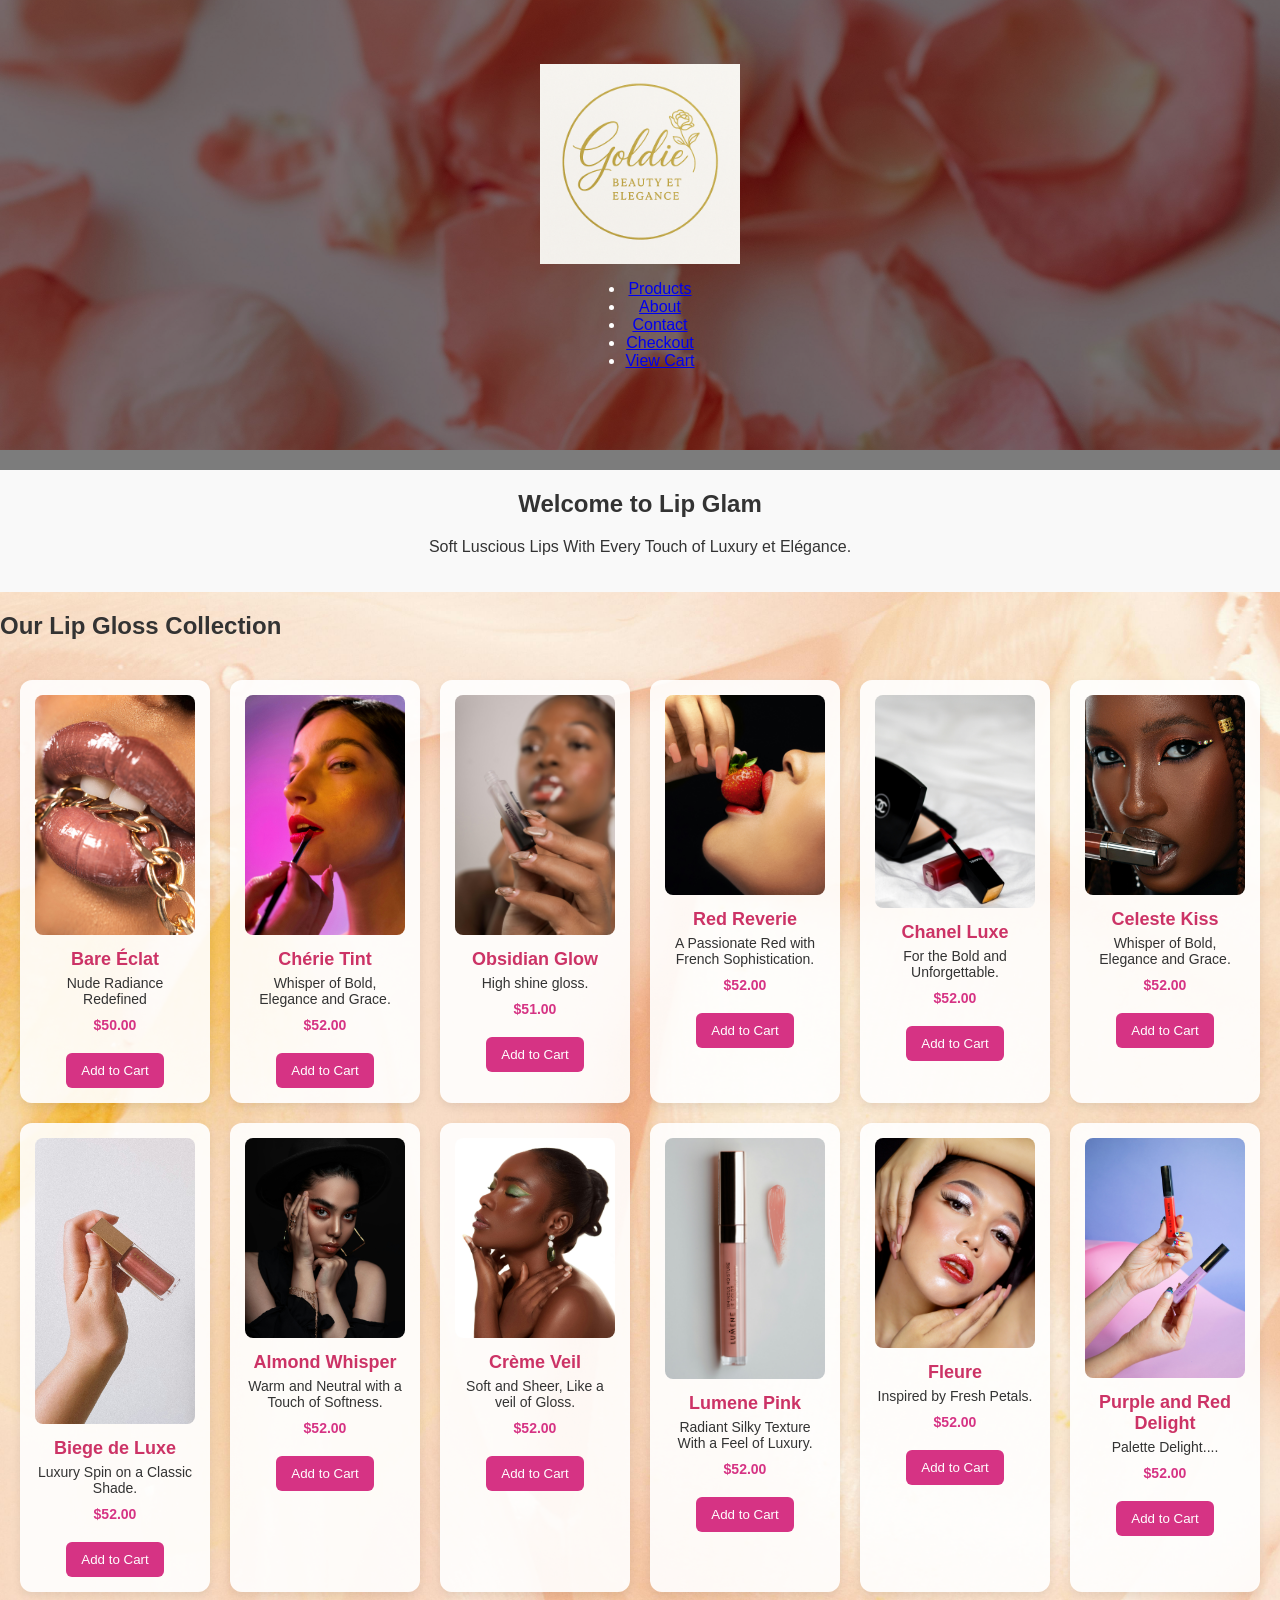
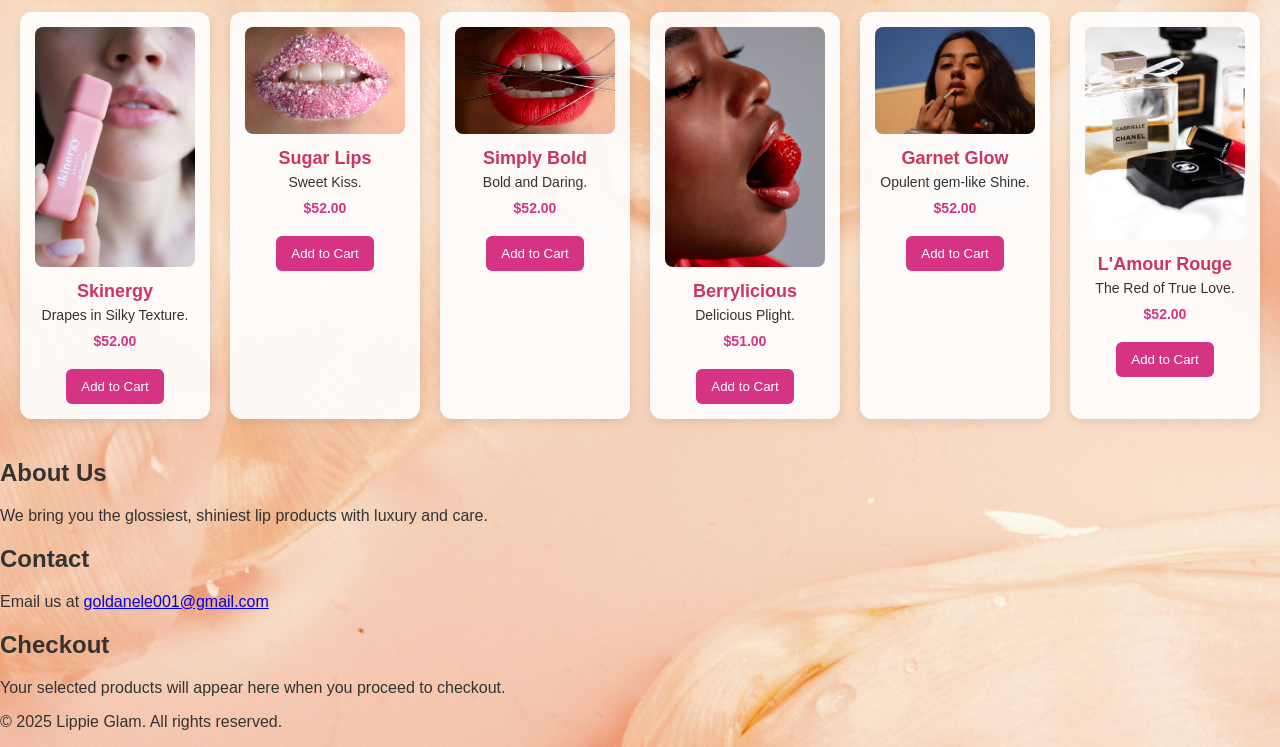
<file: index.html>
<!DOCTYPE html>
<html lang="en">
<head>
  <meta charset="UTF-8" />
  <meta name="viewport" content="width=device-width, initial-scale=1.0"/>
  <title>LipGloss Glam</title>
  <link rel="stylesheet" href="style.css" />
</head>
<body>

  <header class="main-header">
    <div class="overlay">
    <img src="images/logo.png" alt="Lip Gloss Logo" class="logo" style="width: 200px; height: auto;">
    <nav>
      <ul>
        <li><a href="#products">Products</a></li>
        <li><a href="#about">About</a></li>
        <li><a href="#contact">Contact</a></li>
        <li><a href="checkout.html">Checkout</a></li>
        <li><a href="cart.html">View Cart</a></li>
      </ul>
    </nav>
    </div>
  </header>

  <section class="hero">
    <h1>Welcome to Lip Glam</h1>
    <p>Soft Luscious Lips With Every Touch of Luxury et Elégance.</p>
  </section>

  <section id="products" class="product-section">
    <h2>Our Lip Gloss Collection</h2>
    <div class="product-grid">
      <!-- Products will be added here with JavaScript -->
    </div>
  </section>



<!-- ABOUT -->
<section id="about">
  <h2>About Us</h2>
  <p>We bring you the glossiest, shiniest lip products with luxury and care.</p>
</section>

<!-- CONTACT -->
<section id="contact">
  <h2>Contact</h2>
  <p>Email us at <a href="mailto:goldanele001@gmail.com">goldanele001@gmail.com</a></p>
</section>

<!-- CHECKOUT -->
<section id="checkout">
  <h2>Checkout</h2>
  <p>Your selected products will appear here when you proceed to checkout.</p>
</section>

  <footer>
    <p>&copy; 2025 Lippie Glam. All rights reserved.</p>
  </footer>

  <script src="script.js"></script>
</body>
</html>
</file>
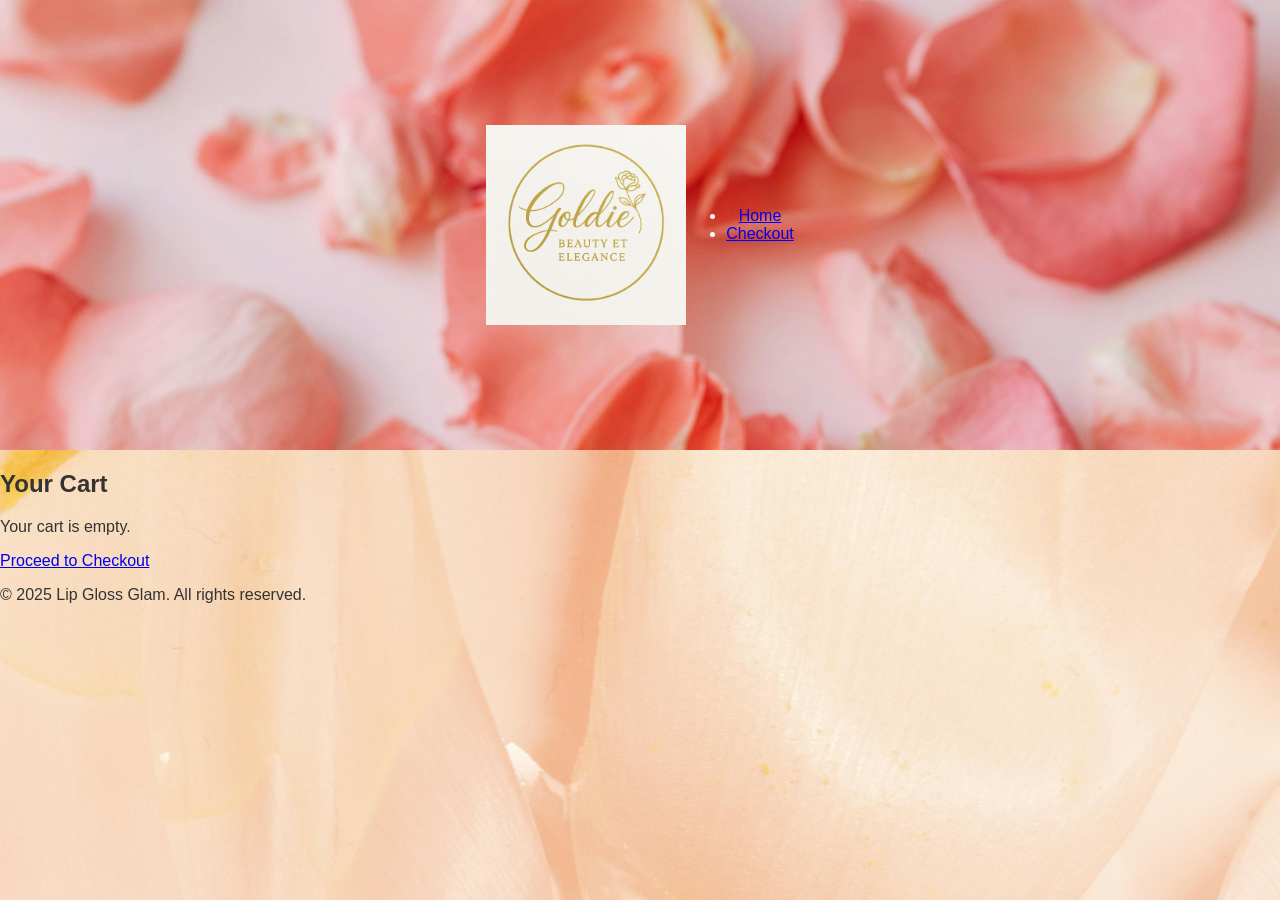
<file: cart.html>
<!DOCTYPE html>
<html lang="en">
<head>
  <meta charset="UTF-8">
  <meta name="viewport" content="width=device-width, initial-scale=1.0">
  <title>Your Cart - Lip Gloss Glam</title>
  <link rel="stylesheet" href="style.css">
</head>
<body>

  <header class="main-header">
    <img src="images/logo.png" alt="Lip Gloss Logo" class="logo" style="width: 200px;">
    <nav>
      <ul>
        <li><a href="index.html">Home</a></li>
        <li><a href="checkout.html">Checkout</a></li>
      </ul>
    </nav>
  </header>

  <section id="cart-page">
    <h2>Your Cart</h2>
    <div id="cart-items"></div>
    <p id="cart-total"></p>
    <a href="checkout.html" class="checkout-button">Proceed to Checkout</a>
  </section>

  <footer>
    <p>&copy; 2025 Lip Gloss Glam. All rights reserved.</p>
  </footer>

  <script src="cart.js"></script>
</body>
</html>
</file>
<file: style.css>
/* GLOBAL STYLES */
body {
  margin: 0;
  font-family: 'Segoe UI', Tahoma, Geneva, Verdana, sans-serif;
  background-image: url('images/pinkbg.jpg');
  background-size: cover;
  background-position: center center;
  background-repeat: no-repeat;
  min-height: 100vh;
  color: #333;
}

.main-header {
  position: relative;
  background: url('images/petal.bg.jpg') center/cover no-repeat;
  color: white;
  height: 50vh; /* Adjusted height for smaller hero section */
  display: flex;
  align-items: center;
  justify-content: center;
  text-align: center;
}

.main-header .overlay {
  background-color: rgba(0, 0, 0, 0.5); /* dark overlay */
  width: 100%;
  height: 100%;
  padding: 20px;
  display: flex;
  flex-direction: column;
  align-items: center;
  justify-content: center;
}

.logo {
  width: 150px; /* Adjusted logo size */
  height: auto;
}

.hero {
  padding: 20px;
  text-align: center;
  background-color: #f9f9f9;
}

/* LOGO */
.logo {
  width: 90px;
  height: auto;
  transition: transform 0.3s ease;
}

.logo:hover {
  transform: scale(1.1);
}

/* NAVBAR */
.navbar {
  display: flex;
  gap: 20px;
  flex-wrap: wrap;
  justify-content: center;
  margin-top: 20px;
}

.navbar a {
  color: #ffc0cb;
  padding: 8px 12px;
  border-radius: 20px;
  text-decoration: none;
  font-weight: bold;
  font-size: 16px;
  transition: background 0.3s ease;
}

.navbar a:hover {
  background: #ff69b4;
  color: white;
}

/* HEADER TEXT */
.header-text {
  animation: fadeInUp 1s ease forwards;
}

.header-text h1 {
  font-size: 2.5rem;
  color: #fff;
  margin-bottom: 10px;
}

.header-text p {
  font-size: 1.1rem;
  color: #f8d7e5;
}

/* ANIMATIONS */
@keyframes fadeInUp {
  0% {
    opacity: 0;
    transform: translateY(30px);
  }
  100% {
    opacity: 1;
    transform: translateY(0);
  }
}

/* PRODUCT GRID */
.product-grid {
  display: grid;
  grid-template-columns: repeat(auto-fit, minmax(180px, 1fr));
  gap: 20px;
  padding: 20px;
  justify-items: center;
}

/* PRODUCT CARDS */
.product-card {
  background: rgba(255, 255, 255, 0.9);
  padding: 15px;
  border-radius: 12px;
  box-shadow: 0 4px 10px rgba(0, 0, 0, 0.08);
  text-align: center;
  transition: transform 0.3s;
}

.product-card:hover {
  transform: translateY(-5px);
}

.product-card img {
  width: 100%;
  max-width: 200px;
  height: auto;
  object-fit: cover;
  border-radius: 8px;
}

.product-card h3 {
  font-size: 18px;
  color: #cc3366;
  margin: 10px 0 5px;
}

.product-card p {
  font-size: 14px;
  margin: 0 0 10px;
}

.price {
  font-weight: bold;
  color: #d63384;
}

/* BUTTONS */
button {
  margin-top: 10px;
  padding: 10px 15px;
  background-color: #d63384;
  color: white;
  border: none;
  border-radius: 6px;
  cursor: pointer;
  transition: background 0.3s ease;
}

button:hover {
  background-color: #b0266b;
}

/* CART SECTION */
.cart-section {
  padding: 40px 20px;
  background-color: #fff5fb;
  border-top: 2px solid #ffd6eb;
}

.cart-items {
  margin-top: 20px;
}

.cart-item {
  background-color: #fff;
  padding: 15px;
  margin-bottom: 10px;
  border-radius: 8px;
  box-shadow: 0 2px 5px rgba(0, 0, 0, 0.05);
}

.cart-item h4 {
  margin: 0 0 5px;
  color: #d63384;
}

.cart-item p {
  margin: 0;
  font-size: 14px;
}

.cart-item img {
  width: 50px;
  height: auto;
}
</file>
